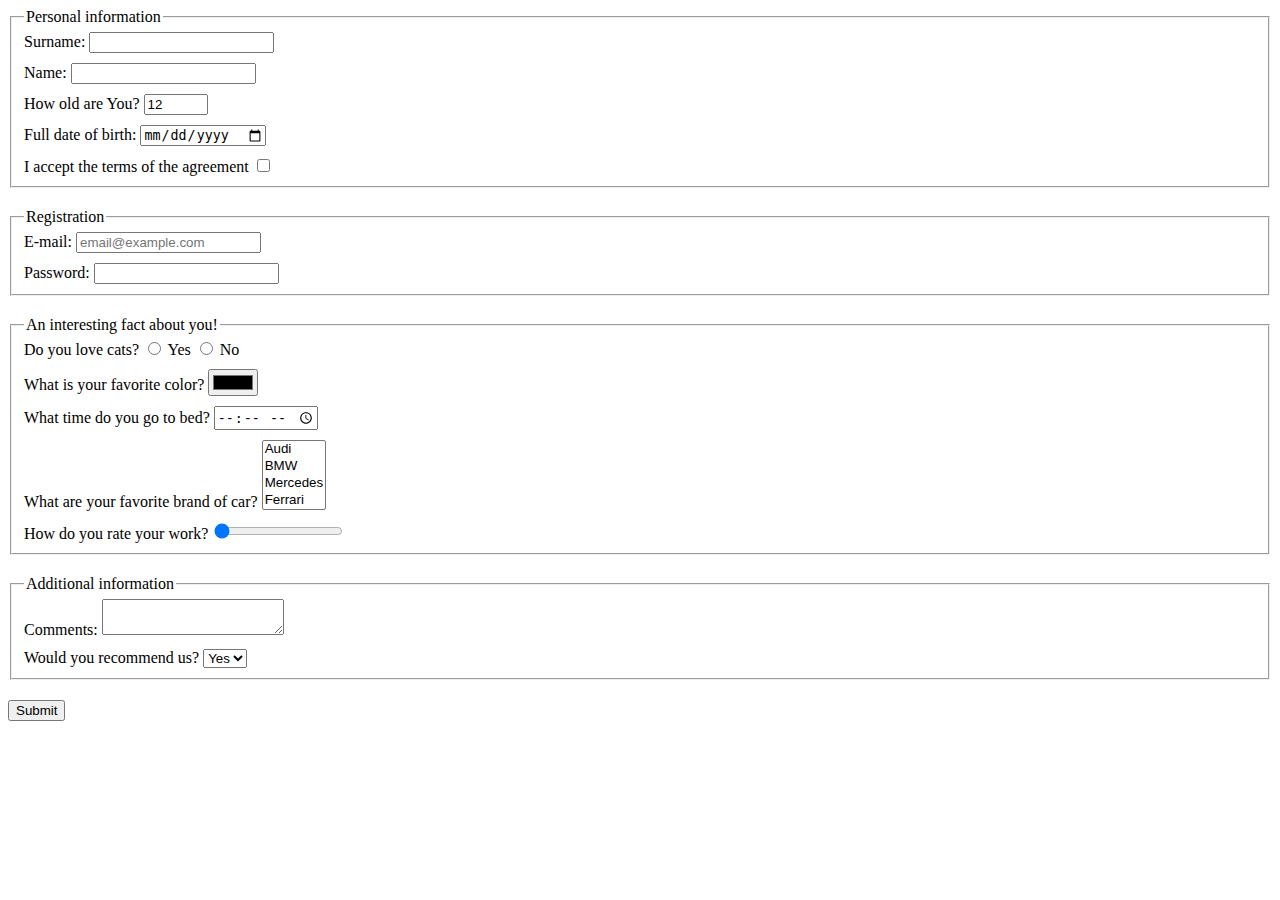
<file: index.html>
<!doctype html><html lang="en"><head><meta charset="UTF-8"><meta name="viewport" content="width=device-width, user-scalable=no, initial-scale=1.0, maximum-scale=1.0, minimum-scale=1.0"><meta http-equiv="X-UA-Compatible" content="ie=edge"><title>HTML Form</title><link rel="stylesheet" href="style.7f4707ba.css"></head><body> <h1 hidden>HTML Form</h1> <script type="text/javascript" src="main.e97352c4.js"></script> <form action="https://mate-academy-form-lesson.herokuapp.com/create-application" method="post" onsubmit="onSubmit()">  <fieldset> <legend>Personal information</legend> <div class="form-field"> <label for="surname">Surname:</label> <input type="text" id="surname" name="surname" autocomplete="off"> </div> <div class="form-field"> <label for="name">Name:</label> <input type="text" id="name" name="name" minlength="3" maxlength="20" autocomplete="off" required> </div> <div class="form-field"> <label for="age">How old are You?</label> <input type="number" id="age" name="age" min="12" max="100" value="12" required> </div> <div class="form-field"> <label for="birth-date">Full date of birth:</label> <input type="date" id="birth-date" name="birth-date"> </div> <div class="form-field"> <label for="terms">I accept the terms of the agreement</label> <input type="checkbox" id="terms" name="terms" required> </div> </fieldset>  <fieldset> <legend>Registration</legend> <div class="form-field"> <label for="email">E-mail:</label> <input type="email" id="email" name="email" placeholder="email@example.com" required> </div> <div class="form-field"> <label for="password">Password:</label> <input type="password" id="password" name="password" required> </div> </fieldset>  <fieldset> <legend>An interesting fact about you!</legend> <div class="form-field"> Do you love cats? <input type="radio" id="yes" name="cats" value="yes"> <label for="yes">Yes</label> <input type="radio" id="no" name="cats" value="no"> <label for="no">No</label> </div> <div class="form-field"> <label for="favcolor">What is your favorite color?</label> <input type="color" id="favcolor" name="favcolor" value="#000"> </div> <div class="form-field"> <label for="bed-time">What time do you go to bed?</label> <input type="time" id="bed-time" name="bed-time"> </div> <div class="form-field"> <label for="cars">What are your favorite brand of car?</label> <select name="car" id="cars" multiple> <option value="Audi">Audi</option> <option value="BMW">BMW</option> <option value="Mercedes">Mercedes</option> <option value="Ferrari">Ferrari</option> </select> </div> <div class="form-field"> <label for="work-rate">How do you rate your work?</label> <input type="range" id="work-rate" name="work-rate" min="0" max="10" value="0" step="1"> </div> </fieldset>  <fieldset> <legend>Additional information</legend> <div class="form-field"> <label for="comment">Comments:</label> <textarea name="comment" id="comment" cols="20" rows="2">
          </textarea> </div> <div class="form-field"> <label for="recommend">Would you recommend us?</label> <select name="recommend" id="recommend" required> <option value="yes">Yes</option> <option value="no">No</option> </select> </div> </fieldset>  <button type="submit">Submit</button> </form> </body></html>
</file>
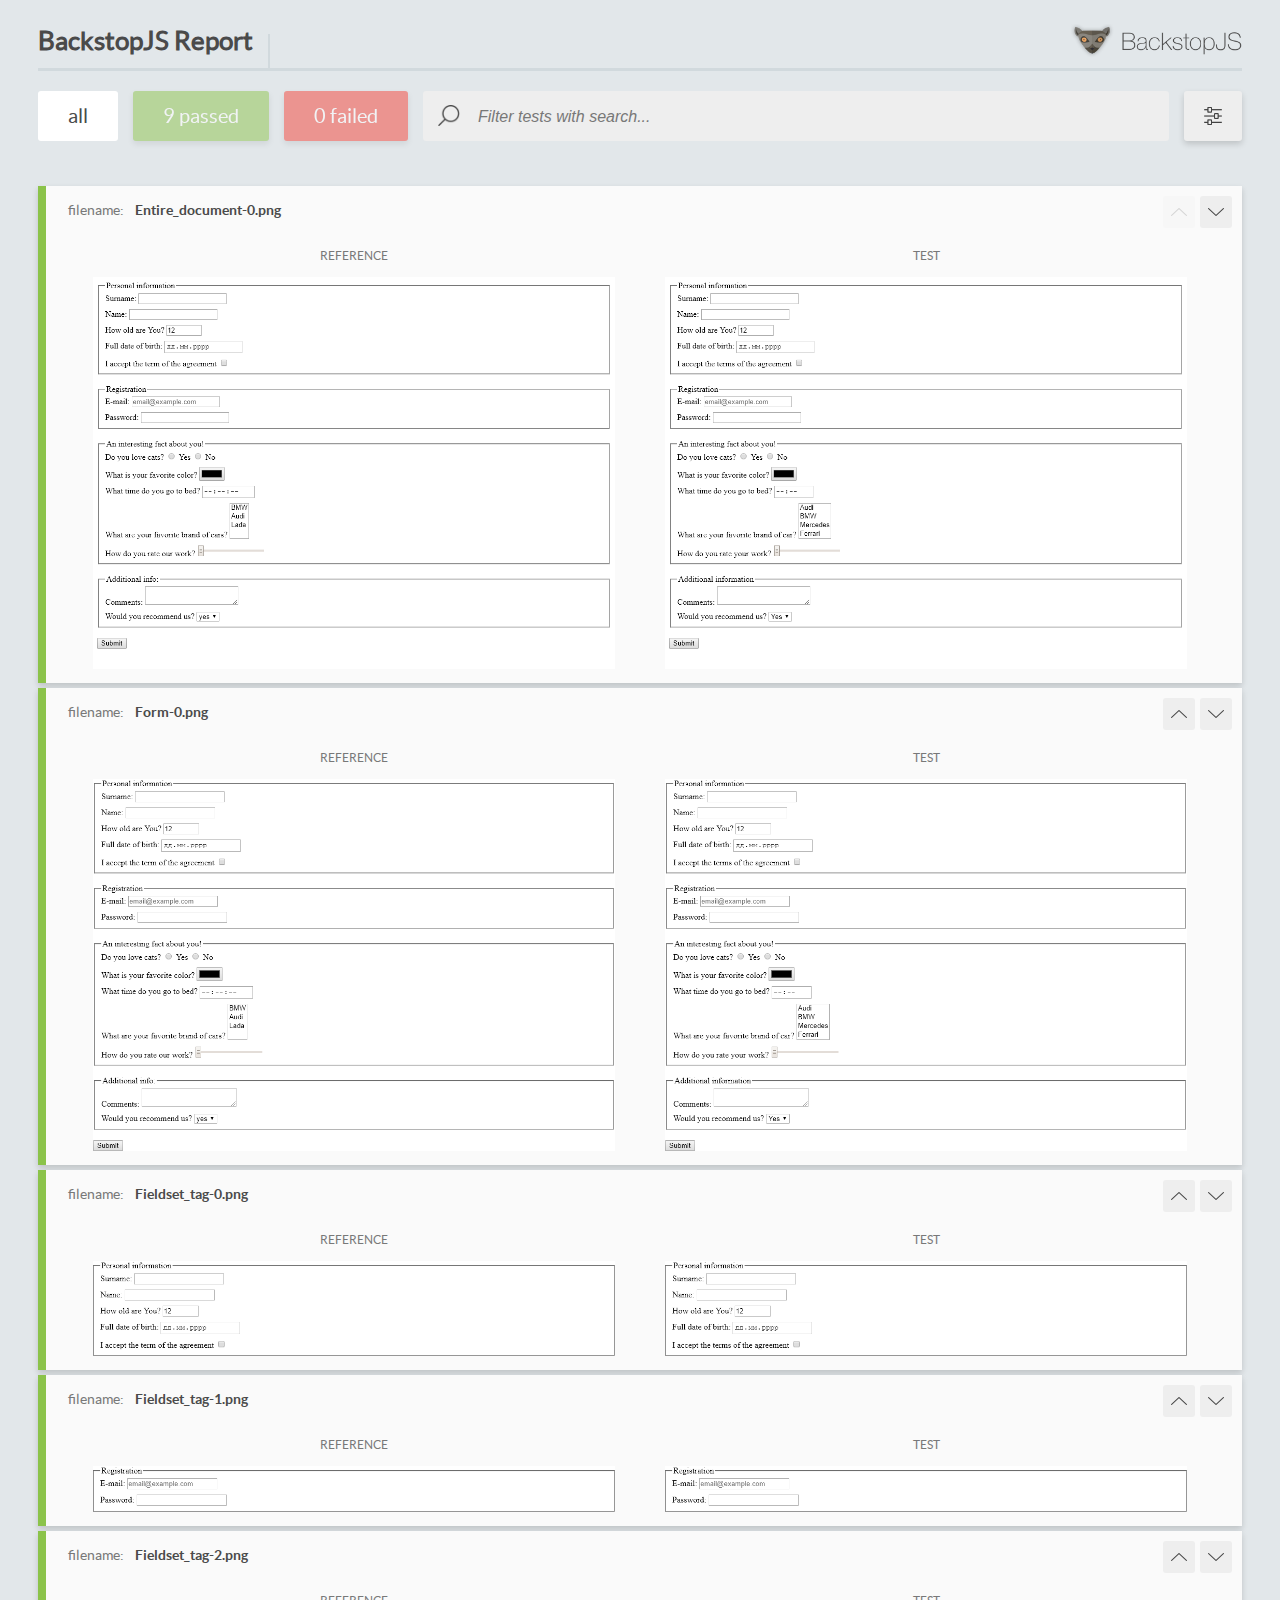
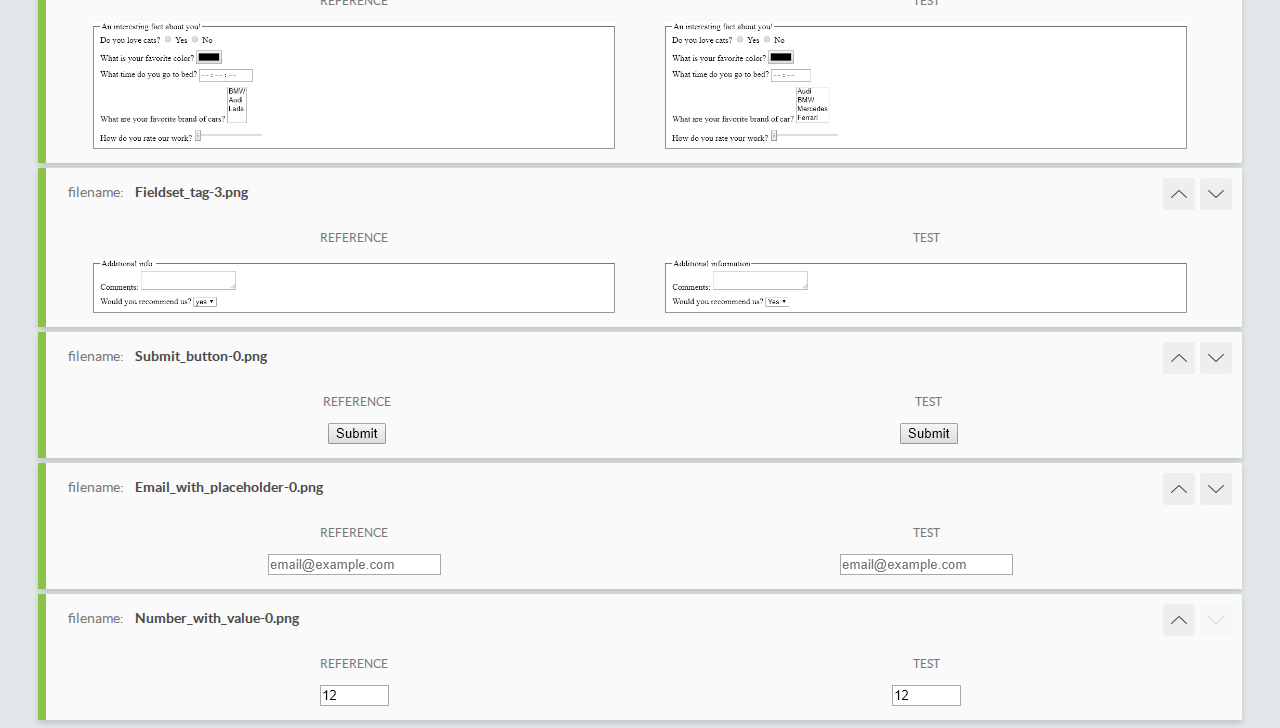
<file: report/html_report/index.html>
<!DOCTYPE html>
<html>
  <head>
    <meta charset="utf-8">
    <title>BackstopJS Report</title>

    <style>
      @font-face {
          font-family: 'latoregular';
          src: url('./assets/fonts/lato-regular-webfont.woff2') format('woff2'),
              url('./assets/fonts/lato-regular-webfont.woff') format('woff');
          font-weight: 400;
          font-style: normal;
      }
      @font-face {
          font-family: 'latobold';
          src: url('./assets/fonts/lato-bold-webfont.woff2') format('woff2'),
              url('./assets/fonts/lato-bold-webfont.woff') format('woff');
          font-weight: 700;
          font-style: normal;
      }

      .ReactModal__Body--open {
          overflow: hidden;
      }
      .ReactModal__Body--open .header {
        display: none;
      }

    </style>
  </head>
  <body style="background-color: #E2E7EA">
    <div id="root">

    </div>
    <script type="text/javascript">
      function report (report) { // eslint-disable-line no-unused-vars
        window.tests = report;
      }
    </script>
    <script type="text/javascript" src="config.js"></script>
    <script type="text/javascript" src="index_bundle.js"></script>
  </body>
</html>
</file>
<file: style.7f4707ba.css>
.form-field:not(:last-child){padding-bottom:10px}fieldset{margin-bottom:20px}
/*# sourceMappingURL=style.7f4707ba.css.map */
</file>
